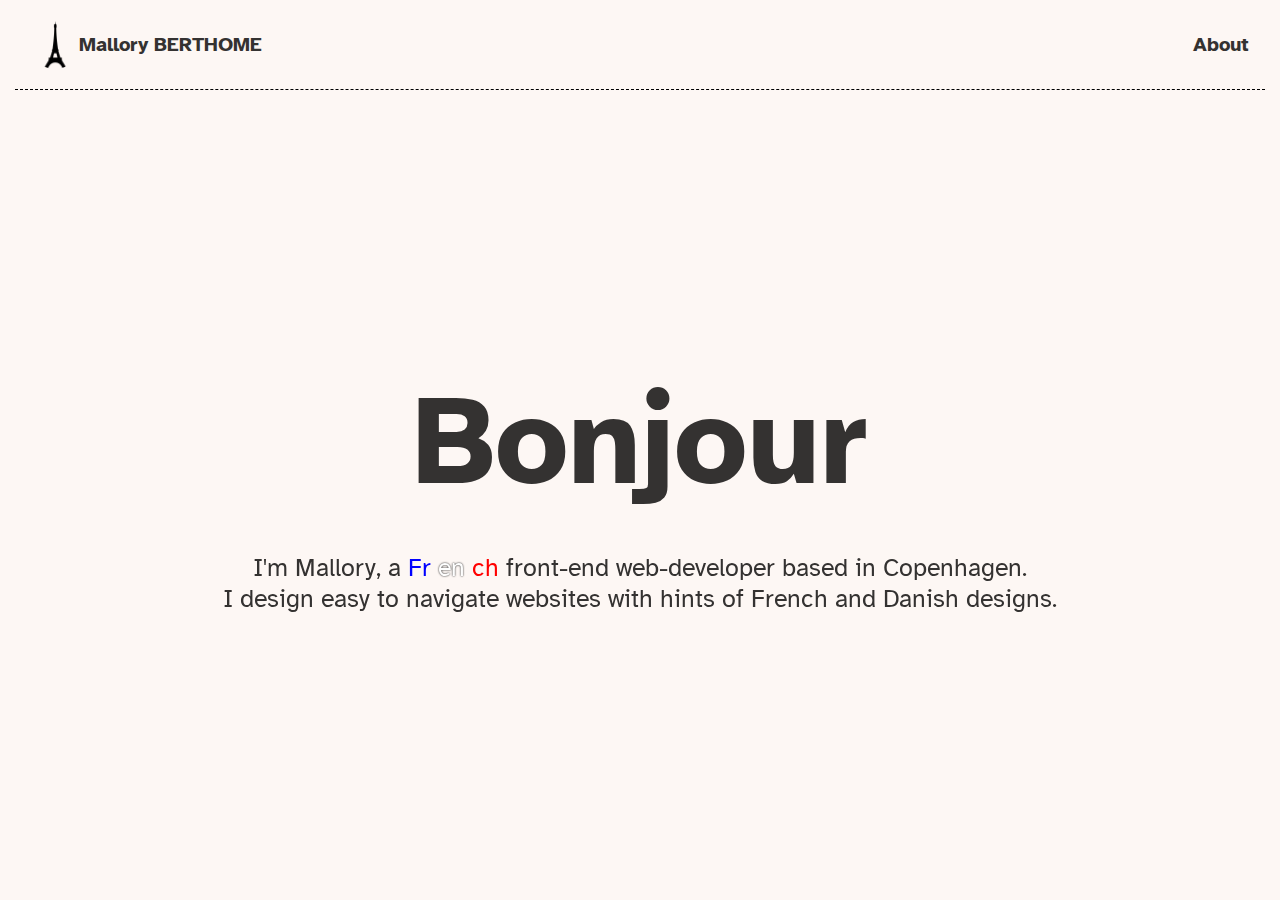
<file: index.html>
<!DOCTYPE html>
<html lang="en">
  <head>
    <meta charset="UTF-8" />
    <meta http-equiv="X-UA-Compatible" content="IE=edge" />
    <meta name="viewport" content="width=device-width, initial-scale=1.0" />
    <meta
      name="description"
      content="Welcome to my web developer portfolio, here you can find all the websites I have created and am working on. Need an estimate for your future website or a refresh ? Come have a look..."
    />
    <meta name="keyword" content="portfolio, javascript, developer, front-end, CSS" />
    <script async src="https://www.googletagmanager.com/gtag/js?id=G-89BQ0ZX020"></script>
    <script>
      window.dataLayer = window.dataLayer || []
      function gtag() {
        dataLayer.push(arguments)
      }
      gtag('js', new Date())

      gtag('config', 'G-89BQ0ZX020')
    </script>
    <script src="./js/swiper-min.js" defer></script>
    <script src="js/script.js" defer></script>
    <link rel="icon" href="./img/favicon.ico" type="image/x-icon" />
    <link rel="stylesheet" href="./css/swiper.css" />
    <link rel="stylesheet" href="./css/style.css" />
    <title>Mallory BERTHOME</title>
    <link rel="canonical" href="https://www.malloryberthome.com" />
  </head>

  <body>
    <nav>
      <a href="./">
        <img src="./img/home.webp" alt="Home button" />
        Mallory BERTHOME
      </a>
      <a href="./about.html">About</a>
    </nav>

    <div class="swiper">
      <div class="swiper-wrapper">
        <div class="swiper-slide home">
          <div class="speech">
            <p>Bonjour</p>
            <p>
              I'm Mallory, a
              <span>Fr</span>
              <span>en</span>
              <span>ch</span>
              front-end web-developer based in Copenhagen.
              <br />
              I design easy to navigate websites with hints of French and Danish designs.
            </p>
          </div>
        </div>
      </div>
      <div class="swiper-pagination"></div>
    </div>
  </body>
</html>
</file>
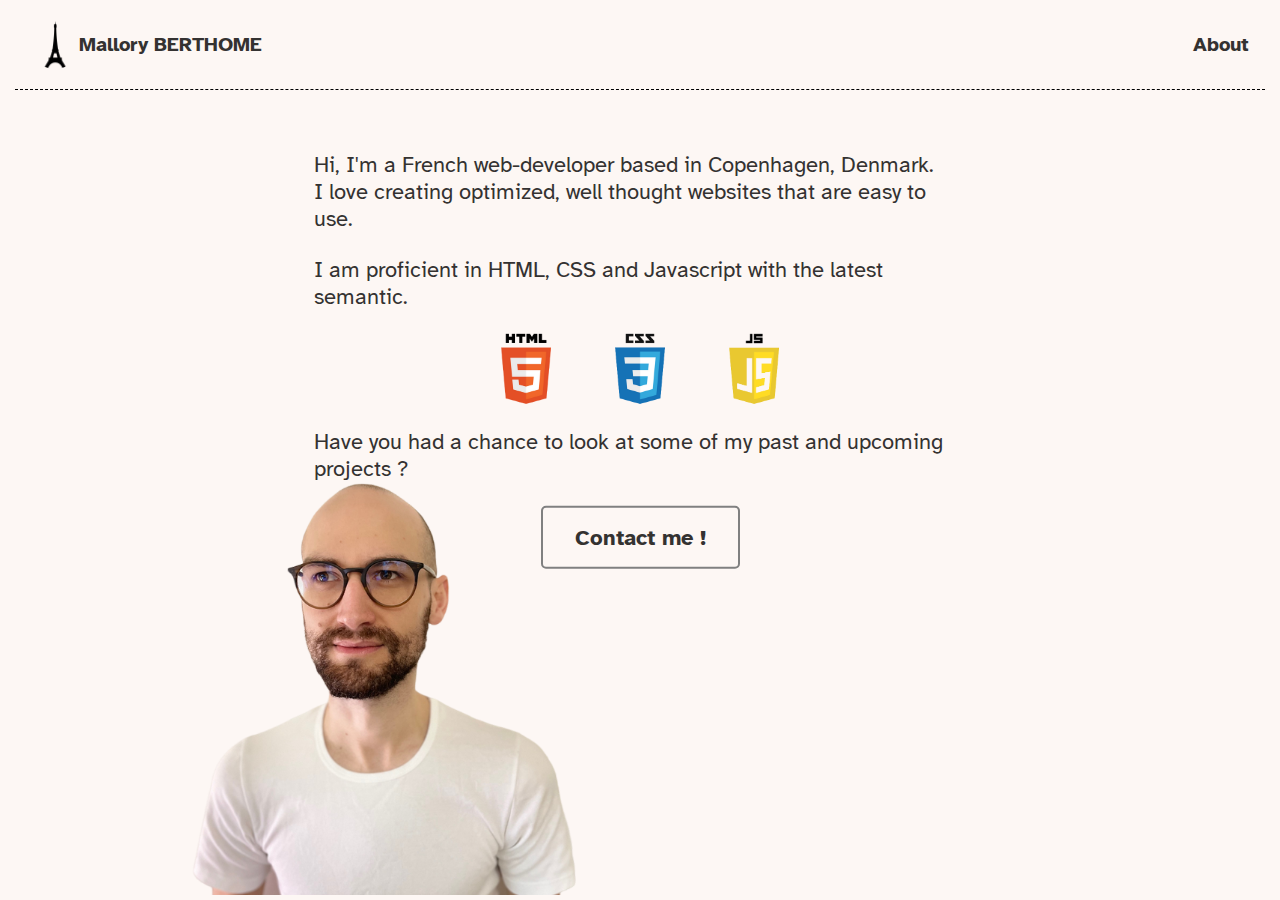
<file: about.html>
<!DOCTYPE html>
<html lang="en">
  <head>
    <meta charset="UTF-8" />
    <meta http-equiv="X-UA-Compatible" content="IE=edge" />
    <meta name="viewport" content="width=device-width, initial-scale=1.0" />
    <meta
      name="description"
      content="Welcome to my web developer portfolio, here you can find all the websites I have created and am working on. Need an estimate for your future website or a refresh ? Come have a look..."
    />
    <meta name="keyword" content="portfolio, javascript, developer, front-end, CSS" />
    <script async src="https://www.googletagmanager.com/gtag/js?id=G-89BQ0ZX020"></script>
    <script>
      window.dataLayer = window.dataLayer || []
      function gtag() {
        dataLayer.push(arguments)
      }
      gtag('js', new Date())

      gtag('config', 'G-89BQ0ZX020')
    </script>
    <link rel="icon" href="./img/favicon.ico" type="image/x-icon" />
    <link rel="stylesheet" href="./css/style.css" />
    <title>Mallory BERTHOME</title>
  </head>

  <body>
    <nav>
      <a href="./"><img src="./img/home.webp" alt="Home button" />Mallory BERTHOME</a>
      <a href="./about.html">About</a>
    </nav>

    <div class="aboutMe">
      <div class="presentation">
        <p>
          Hi, I'm a French web-developer based in Copenhagen, Denmark. <br />
          I love creating optimized, well thought websites that are easy to use.
        </p>
        <p>I am proficient in HTML, CSS and Javascript with the latest semantic.</p>
        <div>
          <img src="./img/logo HTML.webp" alt="logo HTML" />
          <img src="./img/logo CSS.webp" alt="logo CSS" />
          <img src="./img/logo JS.webp" alt="logo JS" />
        </div>
        <p>Have you had a chance to look at some of my past and upcoming projects ?</p>
        <a href="mailto:mallory.berthome@gmail.com">Contact me !</a>
      </div>
      <div class="photo">
        <img src="./img/selfportrait2.webp" alt="Self Portrait" />
      </div>
    </div>
  </body>
</html>
</file>
<file: css/style.css>
@import url('https://fonts.googleapis.com/css2?family=Atkinson+Hyperlegible:wght@400;700&display=swap');

:root {
  --main: #000;
  --main2: #0505af;
  --maisonDinard: #64464c;
  --offwhite: #fdf7f4;
  --offblack: #343231;
}

* {
  margin: 0;
  padding: 0;
  box-sizing: border-box;
}

html {
  height: -webkit-fill-available;
}

body {
  height: 100vh;
  max-height: -webkit-fill-available;
  width: 100vw;
  overflow: hidden;
  font-family: 'Atkinson Hyperlegible', sans-serif;
  max-width: 1440px;
  margin: 0 auto;
  background-color: var(--offwhite);
  color: var(--offblack);
}

img {
  max-width: 100%;
  max-height: 100%;
}

a {
  color: inherit;
  text-decoration: none;
}

/* Nav */
nav {
  height: 10vh;
  max-width: 1250px;
  margin: 0 auto;
  position: sticky;
  z-index: 5;
  display: flex;
  justify-content: space-between;
  align-items: center;
  padding: 0 1rem;
  border-bottom: 1px dashed black;
  background-color: var(--offwhite);
}

nav img {
  border-radius: 100%;
  height: 48px;
}

nav a {
  display: flex;
  align-items: center;
  font-size: 1.25rem;
  font-weight: 700;
}

/* Speech */
.speech {
  max-width: 1200px;
  text-align: center;
  margin: 0 auto;
}

.speech p:first-child {
  font-size: max(10vw, 75px);
  font-weight: 700;
  margin-bottom: 2rem;
}

.speech p:nth-child(2) {
  font-size: max(1.5vw, 25px);
  padding: 0 1.5rem;
}

br {
  margin-bottom: 0.5rem;
}

.speech p span:first-of-type {
  color: blue;
}

.speech p span:nth-child(2) {
  color: #fff;
  text-shadow: 0 0 2px rgba(0, 0, 0, 1);
}

.speech p span:nth-child(3) {
  color: red;
}

/* Swiper */
.swiper {
  width: 100%;
  height: 100%;
  transform: translateY(-10%);
}

/* Swiper default */
.swiper-slide {
  display: flex;
  flex-wrap: wrap;
  place-items: center;
  gap: 8rem;
  padding-top: 10vh;
  max-width: 1150px;
  margin: 0 auto;
}

.swiper-slide-active {
  padding-bottom: 1rem;
}

.swiper-slide .mobile {
  margin: 0 auto;
  max-width: 35%;
  max-height: 50%;
}

.swiper-slide .desktop {
  margin: 0 auto;
  max-width: 90%;
  max-height: 50%;
}

.swiper-slide:not(:first-child) p {
  position: absolute;
  top: 59.5%;
  left: 50%;
  width: 100%;
  transform: translate(-50%, -50%);
  text-align: center;
  font-size: 2.5rem;
  font-weight: normal;
}

.swiper-slide:not(:first-child) p span {
  display: none;
  font-size: 2.25rem;
}

.swiper-slide:not(:first-child) p a {
  font-size: 1.5rem;
  text-decoration: underline;
}

.contact {
  display: grid;
  place-items: center;
  max-height: 50%;
  transform: translateY(50%);
  padding-top: 0;
  gap: 0;
}

.contact h1,
.contact h3,
.contact img {
  position: relative !important;
  margin: 0 auto;
  top: unset !important;
  left: unset !important;
  transform: none !important;
}

.contact a {
  width: max(10%, 75px);
}

.contact h3 {
  padding: 0 1rem;
  text-align: center;
}

/* About */
.aboutMe {
  display: grid;
  place-items: center;
  height: 90vh;
  width: 100%;
}

.presentation {
  display: grid;
  place-items: center;
  gap: 1.5rem;
  max-width: 70ch;
  padding: 1.5rem;
  z-index: 2;
}

.presentation p {
  font-size: 1.4rem;
}

.presentation div {
  display: flex;
  gap: 4rem;
}

.presentation div img {
  max-width: 50px;
}

.presentation a {
  padding: 1rem 2rem;
  border: 2px solid grey;
  border-radius: 5px;
  text-align: center;
  font-size: max(1.5vw, 22px);
  font-weight: bold;
  transition: background-color 0.25s, color 0.25s;
}

.presentation a:hover {
  border: 2px solid black;
  text-shadow: 0 0 1px;
}

.photo {
  display: none;
  position: absolute;
  bottom: 0;
  left: 50%;
  transform: translateX(-50%);
  max-width: min(500px, 30%);
}

.photo img {
  width: 100%;
}

/* @media screen and (min-height: 700px) {
  .photo {
    display: block;
  }
} */

@media screen and (min-width: 1000px) {
  .photo {
    display: block;
  }

  .swiper-slide:not(:first-child) p {
    position: absolute;
    top: inherit;
    top: 15%;
    left: 50%;
    transform: translateX(-50%);
  }

  .swiper-slide:not(:first-child) p span {
    display: block;
  }

  .swiper-slide:not(:first-child) p a {
    font-style: italic;
  }

  .photo {
    position: absolute;
    bottom: 0;
    left: 15%;
    transform: none;
  }

  .presentation {
    position: absolute;
    top: 40%;
    left: 50%;
    transform: translate(-50%, -50%);
    width: 100%;
  }
}
</file>
